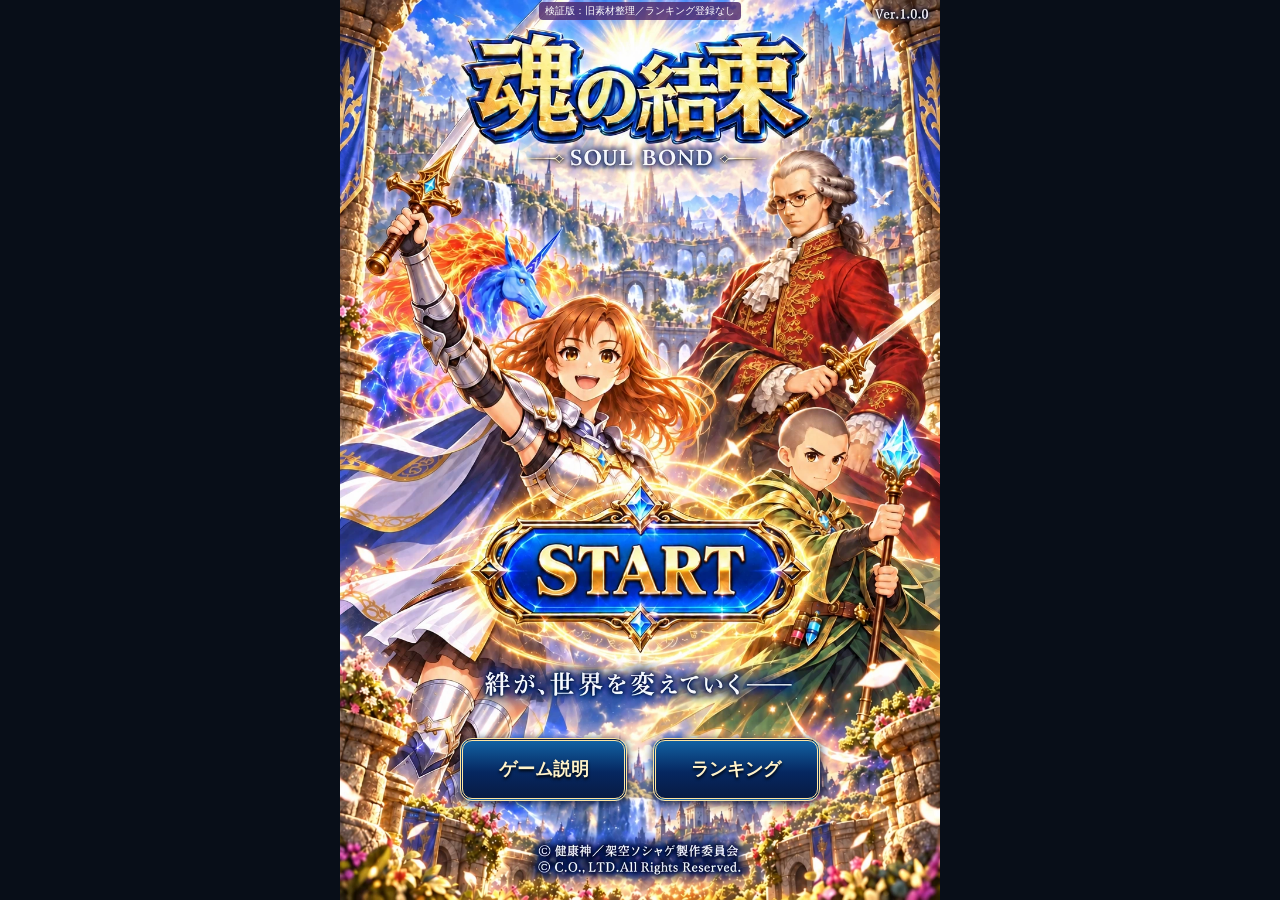
<file: preview-cleanup/index.html>
<!doctype html><html lang="ja"><head><base href="../"><meta name="robots" content="noindex,nofollow"><meta charset="utf-8"><meta name="viewport" content="width=device-width,initial-scale=1,maximum-scale=1,user-scalable=no,viewport-fit=cover"><meta name="apple-mobile-web-app-capable" content="yes"><title>魂の結束｜旧素材整理・検証版</title><style>*{box-sizing:border-box;-webkit-user-select:none;user-select:none;-webkit-touch-callout:none}html,body{-webkit-text-size-adjust:100%;text-size-adjust:100%;margin:0;width:100%;height:100%;overflow:hidden;background:#0b1020;color:#fff;font-family:-apple-system,BlinkMacSystemFont,"Segoe UI",sans-serif;touch-action:none;overscroll-behavior:none}body{position:fixed;inset:0}canvas{position:fixed;inset:0;width:100%;height:100%;touch-action:none}.hud{position:fixed;z-index:5;top:calc(8px + env(safe-area-inset-top));left:8px;right:8px;display:flex;gap:6px;pointer-events:none}.pill{background:#0009;border:1px solid #ffffff33;border-radius:11px;padding:7px 9px;font-weight:800;font-size:12px;white-space:nowrap}.hp{flex:1}.bar{height:10px;border:1px solid #00ff00;margin-top:4px;background:#ffffff22;border-radius:8px;overflow:hidden}.fill{height:100%;background:#00ff00}.stop{pointer-events:auto;background:#101a2ddd;color:#fff;border:1px solid #ffffff55;border-radius:11px;padding:7px 10px;font-weight:900}.controls{position:fixed;z-index:5;left:6px;right:6px;bottom:calc(6px + env(safe-area-inset-bottom));display:flex;justify-content:space-between;align-items:end}.btn{background:#101a2ddd;color:#fff;border:1px solid #ffffff55;border-radius:16px;font-weight:800;touch-action:none;-webkit-tap-highlight-color:transparent}.iconbtn{width:min(118px,calc((100vw - 24px)/3));height:min(118px,calc((100vw - 24px)/3));padding:0;overflow:hidden;position:relative;background:#101a2ddd}.iconbtn img{position:absolute;width:225%;height:225%;max-width:none;left:50%;top:50%;transform:translate(-50%,-50%);object-fit:contain;pointer-events:none;-webkit-user-drag:none;filter:hue-rotate(180deg) saturate(.72) brightness(1.08)}.iconbtn::after{content:'';position:absolute;inset:0;background:#fff;opacity:0;pointer-events:none}.iconbtn.flash::after{animation:tapFlash .32s ease-out}@keyframes tapFlash{0%{opacity:0}18%{opacity:.78}48%{opacity:.12}72%{opacity:.58}100%{opacity:0}}.skills{display:flex;gap:6px}.skill-ring{position:absolute;inset:0;width:100%;height:100%;z-index:3;pointer-events:none;overflow:visible}.ring-track,.ring-fill{fill:none;stroke-width:5}.ring-track{stroke:#07101ee6;stroke-width:8}.ring-fill{stroke:#8be9ff;stroke-linecap:butt;stroke-dasharray:100;stroke-dashoffset:0}#g2{stroke:#ffd87a}.iconbtn[aria-disabled="true"] .ring-fill{opacity:.65}.ov{position:fixed;z-index:10;inset:0;display:flex;align-items:center;justify-content:center;background:#020610e9;padding:24px;text-align:center}.hide{display:none}.card{max-width:400px}.card h1,.card h2{margin:0 0 16px}.title{font-size:36px;letter-spacing:.12em;text-shadow:0 3px 16px #000}.big{padding:13px 24px;font-size:17px}.result{line-height:1.8}#actionName{position:fixed;z-index:6;top:40%;left:50%;transform:translate(-50%,-50%);font-size:20px;font-weight:900;color:#fff;text-shadow:0 2px 5px #000,0 0 10px #000;pointer-events:none;opacity:0;transition:opacity .06s;white-space:nowrap}.moveArrow{font-size:42px!important}.finish-stat{display:none}.hud{top:calc(12px + env(safe-area-inset-top));gap:8px}.pill{backdrop-filter:blur(10px);border-color:#d1e7dd40;background:#102722cc}.controls{padding:12px 6px 6px;background:linear-gradient(transparent,#071a24dd);gap:8px}.iconbtn{border:1px solid #d7cc9555;box-shadow:0 5px 20px #0008;border-radius:16px}.ov{background:linear-gradient(#06171988,#06131ff2)}.title{color:#fff0cc;font-family:serif}.subtitle{font-size:10px;letter-spacing:.2em;color:#cfc395}.instructions{font-size:13px;color:#d0dcd7;line-height:2;margin:26px 0}.big{background:linear-gradient(135deg,#395f54,#183d38);border-color:#b7c59788;min-width:160px}.stop{background:#142a26dd}#actionName{padding:4px 16px;background:linear-gradient(90deg,transparent,#102631cc,transparent);font-family:serif}.iconbtn[aria-disabled="true"] img{opacity:.4}#actionName{z-index:6;transition:none;background:none;padding:0;text-shadow:0 2px 4px #000;max-width:150px}#actionName.nameplate{width:104px;height:58px;text-shadow:none}#actionName.nameplate img{display:block;width:100%;height:100%;object-fit:fill;clip-path:polygon(0 0,15% 6%,85% 6%,100% 0,94% 25%,94% 75%,100% 100%,85% 94%,15% 94%,0 100%,6% 75%,6% 25%);pointer-events:none}.instructions{max-width:340px}.extracted-plate{display:block;background-repeat:no-repeat;clip-path:polygon(0 0,15% 6%,85% 6%,100% 0,94% 25%,94% 75%,100% 100%,85% 94%,15% 94%,0 100%,6% 75%,6% 25%);pointer-events:none}#actionName.nameplate{width:88px;height:32px;padding:0;max-width:none;filter:none;border:1px solid rgba(220,225,199,.32);border-radius:6px;background:rgba(13,34,29,.84);box-shadow:0 2px 7px rgba(0,0,0,.18);-webkit-backdrop-filter:blur(5px);backdrop-filter:blur(5px)}.plaque-name{position:absolute;inset:0;display:flex;align-items:center;justify-content:center;color:#f3efd9;font-family:"Hiragino Kaku Gothic ProN","Yu Gothic",sans-serif;font-size:16px;font-weight:600;letter-spacing:.08em;text-shadow:none;padding-left:.08em}

/* Single-character reference layout: open playfield, compact bottom HUD. */
:root{--dock-bottom:calc(32px + max(12px, env(safe-area-inset-bottom)));--skill-size:min(20vw,82px,15vh)}
.hud{inset:0;display:block;pointer-events:none}
.hud .pill{position:absolute;padding:4px 9px;font-size:12px}
.hud .timer{top:calc(12px + env(safe-area-inset-top));left:50%;transform:translateX(-50%);border-radius:20px;min-width:72px;text-align:center}
.hud .kill-stat{top:calc(46px + env(safe-area-inset-top));left:50%;transform:translateX(-50%);font-size:10px;background:#10272280;padding:2px 7px}
.hud .hp{left:29%;bottom:calc(var(--dock-bottom) + var(--skill-size) + 6px);width:46%;padding:0;background:transparent;border:0;box-shadow:none;backdrop-filter:none;font-size:11px;text-shadow:0 1px 3px #000}
.hp #hp{float:right}.hp .bar{height:8px;margin-top:2px;border-radius:2px;box-shadow:0 1px 4px #000b}
.hero-portrait{position:fixed;left:7%;bottom:calc(var(--dock-bottom) + var(--skill-size)*.64);width:min(18vw,72px,14vh);aspect-ratio:1;border:2px solid #bba666;border-radius:50%;overflow:hidden;background:radial-gradient(ellipse,#547f6b,#172824);box-shadow:0 2px 6px #0009;pointer-events:none}
.hero-portrait img{width:100%;height:100%;object-fit:cover;object-position:50% 14%;transform:scale(1.5);transform-origin:50% 20%}
.hud .stop{position:absolute;right:12px;top:calc(10px + env(safe-area-inset-top));width:44px;height:36px;padding:0;border-radius:50%;font-size:10px;border-color:#c3b076;background:#394b31e8}
.controls{left:29%;right:3%;bottom:var(--dock-bottom);padding:0;background:none;gap:5px;justify-content:flex-start;align-items:center}
.controls .iconbtn{width:var(--skill-size);height:var(--skill-size);flex:none;border-radius:6px;border:2px solid #c1ae71;box-shadow:0 2px 5px #0008}
.skills{gap:5px}
@media(max-height:500px){.hud .hp{bottom:calc(var(--dock-bottom) + var(--skill-size) + 4px)}}

#gameViewport{position:fixed;inset:0 auto auto 0;width:100%;height:100vh;height:100dvh;overflow:hidden}#gameViewport>canvas,#gameViewport>.hud,#gameViewport>.controls,#gameViewport>.ov,#gameViewport>#actionName,.hero-portrait{position:absolute}

#result{display:block;padding:18px 12px calc(26px + env(safe-area-inset-bottom));overflow-y:auto;overscroll-behavior:contain;touch-action:pan-y;background:radial-gradient(ellipse at 50% 10%,#887d45aa,transparent 55%),repeating-linear-gradient(125deg,#413b22 0 8px,#27271c 9px 25px,#635532 26px 28px,#242319 29px 45px);color:#625547}
#result.hide{display:none}
#result *{touch-action:pan-y}
.quest-results{max-width:430px;margin:0 auto;text-align:center;font-family:Georgia,"Yu Mincho",serif}
.quest-ribbon{position:relative;margin:12px 12px 26px;padding:9px 12px;background:linear-gradient(#ec2920,#9c0909);border:3px ridge #ddb243;box-shadow:0 3px 0 #5e320c;color:#fff7db;font:900 23px sans-serif;clip-path:polygon(0 10%,15% 10%,18% 0,82% 0,85% 10%,100% 10%,96% 100%,4% 100%)}
.previous-score{position:relative;margin:0 14% 24px;background:#fff1e5;border:3px double #bc9634;box-shadow:0 2px 6px #000a}
.previous-score>span{position:absolute;left:50%;top:-15px;transform:translateX(-50%);white-space:nowrap;color:#fff6d5;font:700 13px sans-serif;text-shadow:1px 1px 2px #211507,-1px -1px 2px #211507}
.previous-score>strong{display:block;padding:8px 0;font-size:24px}
#newRecord{position:absolute;right:0;bottom:-17px;color:#fff05a;font:700 10px sans-serif;white-space:nowrap}
.result-paper{position:relative;padding:24px 20px 15px;background:linear-gradient(100deg,#f4e3d2,#fff4ec 50%,#f0decb);border:4px double #c0a061;outline:1px solid #f9ddb0;box-shadow:0 5px 12px #0008;text-align:left}
.score-heading{position:absolute;left:3%;width:94%;top:-19px;margin:0;padding:5px 0;border:3px ridge #d0a037;background:linear-gradient(#a76905,#865200);color:#fff2d2;font:bold 14px sans-serif;text-align:center}
.score-section{margin:0 0 15px}
.score-section h3{position:relative;margin:0 0 6px;padding:0 0 3px 16px;border-bottom:1px solid #968b7f;font-size:15px;font-weight:900;line-height:1.3}
.score-section h3::before{content:'◇';position:absolute;left:0;color:#b48d00}
.score-columns{display:grid;grid-template-columns:1fr 1fr;gap:5px}
.score-columns label{display:block;font:700 10px sans-serif;white-space:nowrap;margin-bottom:3px}
.score-columns>div:last-child label{color:#a28500}
.score-columns strong{display:block;background:#88745f;color:#fff8e8;border-radius:3px;padding:2px 5px;font-size:20px;font-weight:700;line-height:1.05}
.score-columns .score-value{background:#af8900;border:1px solid #e8ce42;color:#fffbc7}
.group-evaluation{text-align:center;margin:9px 0 18px;font:700 11px sans-serif}
.group-evaluation span{display:block}
.group-evaluation b{display:block;margin:4px 0 0;font:italic 900 25px Georgia,serif;color:#e0fff4;text-shadow:1px 1px #291034,-1px -1px #291034,2px 2px #7347b2,-2px 1px #20a786}
.group-evaluation small{display:block;font-size:10px;color:#473322}
.total-score{position:relative;border:6px double #e1b614;border-radius:40px;background:linear-gradient(#563807,#281609);text-align:center;margin:22px 6% 0;padding:8px;color:#fff329;box-shadow:0 1px 0 #503100}
.total-score span{position:absolute;top:-20px;left:50%;transform:translateX(-50%);white-space:nowrap;color:#fff8da;font:900 17px sans-serif;text-shadow:1px 1px 2px #392304,-1px -1px 2px #392304}
.total-score strong{font-size:27px;line-height:1}
.result-ok{display:block;margin:24px auto 0;min-width:150px;padding:11px 25px;border:5px double #835906;border-radius:10px;background:linear-gradient(#fff778,#ffe34c);box-shadow:0 0 0 2px #e9c54d;color:#4b3b1c;font:bold 23px sans-serif;touch-action:manipulation}
@media(max-height:700px){#result{padding-top:8px}.quest-ribbon{margin-top:0;margin-bottom:22px;font-size:20px;padding:6px}.previous-score{margin-bottom:23px}.previous-score>strong{font-size:21px;padding:4px}.result-paper{padding:20px 14px 10px}.score-section{margin-bottom:10px}.group-evaluation{margin:6px 0 10px}.score-section h3{font-size:13px}.score-columns strong{font-size:18px}.result-ok{margin-top:17px;padding:7px 24px}}

html,body,#gameViewport{touch-action:pan-y}
/* Entire results sheet, including OK, is fitted into the visible viewport. */
#result{padding:0;overflow:hidden;touch-action:none}
#result *{touch-action:none}
.quest-results{position:absolute;left:50%;top:50%;width:calc(100% - 24px);max-width:420px;margin:0;transform:translate(-50%,-50%);transform-origin:center}
.quest-ribbon{margin:0 10px 20px;padding:5px 10px;font-size:20px}
.previous-score{margin:0 14% 22px}
.previous-score>strong{padding:3px 0;font-size:21px}
.result-paper{padding:20px 14px 10px}
.score-section{margin:0 0 8px}
.score-section h3{font-size:14px;margin-bottom:4px;padding-bottom:2px}
.score-columns label{font-size:10px;margin-bottom:2px}
.score-columns strong{font-size:19px;padding:2px 5px}
.group-evaluation{margin:5px 0 8px;display:flex;align-items:center;justify-content:center;gap:8px;font-size:10px}
.group-evaluation b{margin:0;font-size:23px}
.total-score{margin-top:20px;padding:6px}
.total-score strong{font-size:25px}
.result-ok{margin:14px auto 0;padding:7px 24px;font-size:21px;min-width:140px}
#intro{padding:0;background:#080e18}#intro #start{display:block;width:100%;height:100%;padding:0;border:0;background:transparent;cursor:pointer;touch-action:manipulation}#intro #start img{display:block;width:100%;height:100%;object-fit:contain;pointer-events:none;-webkit-user-drag:none}
.controls{display:grid;grid-template-columns:repeat(3,minmax(0,1fr));gap:5px}.controls .skills{display:contents}.controls .iconbtn{width:100%;height:auto;aspect-ratio:1;min-width:0}.controls .iconbtn img{object-fit:fill}
#guard img{width:175.385%;height:311.795%;}
#s1 img{width:142.997%;height:254.216%;}
#s2 img{width:165.151%;height:293.602%;}
.result-notes{display:flex;justify-content:center;align-items:center;flex-wrap:wrap;gap:4px 12px;margin:12px 0 0;text-align:center}.result-notes p{margin:0;font-size:clamp(10px,2.9vw,12px);color:#59482f;text-align:center;white-space:nowrap}.boss-hud{position:absolute;top:calc(70px + env(safe-area-inset-top));left:50%;transform:translateX(-50%);background:#421918e8;border:1px solid #d8ab67;border-radius:8px;padding:5px 14px;font-weight:bold;font-size:13px;white-space:nowrap}
.cinematic .controls,.cinematic .hero-portrait,.cinematic .hp{opacity:0;pointer-events:none}.controls,.hero-portrait,.hp{transition:opacity .35s}
#result:not(.hide){animation:resultReveal .45s ease-out}@keyframes resultReveal{from{opacity:0}to{opacity:1}}

/* Four-button layout; user's written left-bottom placement takes precedence. */
:root{--dock-bottom:calc(24px + max(12px,env(safe-area-inset-bottom)));--skill-size:min(21vw,86px,17vh)}
.controls{left:5%;right:3%;display:grid;grid-template-columns:repeat(3,1fr) 1.16fr;gap:6px;align-items:end}
.controls .skills{display:contents}
.hud .hp{left:29%;width:46%;bottom:calc(var(--dock-bottom) + var(--skill-size) + 8px)}
.hero-portrait{left:auto;right:3%;width:min(18vw,78px,16vh);bottom:calc(var(--dock-bottom) + var(--skill-size) + 54px)}
.controls #ultimate{position:relative;display:flex;flex-direction:column;align-items:center;justify-content:center;gap:2px;border:3px double #ffdb72;background:radial-gradient(circle at 50% 35%,#65419b,#21123d 65%,#100d22);color:#fff3bc;overflow:hidden;text-shadow:0 1px 3px #000}
.ultimate-mark{font-size:clamp(15px,5vw,23px);font-family:serif;font-weight:900;line-height:1}
.ultimate-name{font-size:clamp(8px,2.5vw,12px);line-height:1.15}
.ultimate-meter{display:block;width:83%;height:5px;background:#100d22;border:1px solid #bb944b;border-radius:3px;overflow:hidden}
#ultimateFill{display:block;height:100%;width:100%;background:linear-gradient(90deg,#dc8bff,#fff184)}
#ultimateValue{font-size:9px;line-height:1;color:#ffe894}
#ultimate[aria-disabled="true"]{filter:saturate(.45)}
@media(max-height:500px){.controls{left:12%;right:12%;grid-template-columns:repeat(3,1fr) 1.16fr;max-width:330px;margin:auto}.ultimate-mark{font-size:15px}.ultimate-name{font-size:8px}.hero-portrait{bottom:calc(var(--dock-bottom) + 110px)}}
/* Reference order: guard, water, earth, ultimate on the right. */
.controls #ultimate{padding:0;border:0;border-radius:3px;background:#171030;display:block}
.controls #ultimate img{inset:0;width:100%;height:100%;transform:none;object-fit:contain;filter:none}
#ultimateFill{stroke:#e8c4ff;stroke-width:4;fill:none}

#actionName.ultimate-nameplate{max-width:92vw;width:max-content;padding:0;background:none;text-align:center;line-height:1.2;isolation:isolate;filter:none;}
#actionName.ultimate-nameplate::before,#actionName.ultimate-nameplate::after{content:none;display:none;}
#actionName.ultimate-nameplate .ultimate-title{display:block;color:#ffe29b;font-family:'Hiragino Mincho ProN','Yu Mincho',serif;font-size:clamp(19px,5.6vw,27px);font-weight:900;letter-spacing:.035em;-webkit-text-stroke:.6px #36162e;paint-order:stroke fill;text-shadow:0 2px 2px #190d24,1px 0 1px #190d24,-1px 0 1px #190d24;animation:ultimateTitleReveal .14s ease-out both;}
@keyframes ultimateTitleReveal{from{transform:translateY(4px);opacity:0}to{transform:translateY(0);opacity:1}}

#intro .title-stage{position:relative;height:min(100%,150vw);aspect-ratio:2/3;max-width:100%}.title-art{display:block;width:100%;height:100%;pointer-events:none}
#intro #start{position:absolute;left:20%;top:56%;width:60%;height:16%;border-radius:35%;background:transparent}
#intro #start:focus-visible,.title-menu-button:focus-visible{outline:3px solid white;outline-offset:3px}
.title-menu{position:absolute;left:20%;right:20%;top:82%;height:7%;display:flex;gap:7%}
.title-menu-button{flex:1;min-width:0;border:3px double #ffe5a1;border-radius:12px;background:linear-gradient(#1261a2,#062760 55%,#081b43);box-shadow:0 2px 8px #061537;color:#fff3ca;font-weight:800;font-size:min(3.5vw,2.333vh,18px);font-family:-apple-system,BlinkMacSystemFont,"Hiragino Kaku Gothic ProN","Noto Sans",sans-serif;white-space:nowrap;line-height:1.2;padding:0 4px;display:flex;align-items:center;justify-content:center;-webkit-appearance:none;appearance:none;text-shadow:0 2px 3px #000;touch-action:manipulation;cursor:pointer}
#titlePanel{z-index:20;background:#06111eea;padding:18px}#titlePanel .title-panel-card{width:min(100%,440px);max-height:100%;overflow:auto;overscroll-behavior:contain;touch-action:pan-y;background:linear-gradient(#173549,#091d32);border:1px solid #c9ae69;border-radius:16px;padding:24px 20px;color:#f6efd9;text-align:left;box-shadow:0 12px 40px #0008}
.title-panel-card h2{text-align:center;color:#ffdda0;margin:0 0 20px;font-family:serif}.title-panel-card h3{color:#c6e8ff;margin:18px 0 6px;font-size:16px}.title-panel-card p,.title-panel-card li{line-height:1.7;font-size:14px}.title-panel-card ul{padding-left:20px}.title-panel-card .big{display:block;margin:22px auto 0;touch-action:manipulation}.rank-table{width:100%;border-collapse:collapse;font-size:13px}.rank-table th,.rank-table td{padding:10px 4px;border-bottom:1px solid #ffffff25;text-align:right}.rank-table th:first-child,.rank-table td:first-child{text-align:left}.rank-note{color:#b7c8d7}

#guidePanel{z-index:21;padding:12px;flex-direction:column;gap:8px;background:#040e1cf5}
.guide-stage{position:relative;height:min(calc(100% - 58px),calc((100vw - 24px)*1.5));aspect-ratio:2/3;max-width:100%;flex-shrink:0}
#guideImage{display:block;width:100%;height:100%;object-fit:contain;pointer-events:none}
.guide-arrow{position:absolute;bottom:2%;width:18%;height:9%;min-height:40px;border:0;background:transparent;cursor:pointer;touch-action:manipulation;border-radius:10px}.guide-prev{left:1%}.guide-next{right:1%}.guide-arrow:focus-visible{outline:3px solid #fff1a8;outline-offset:-3px}
.guide-exit{height:44px;min-height:44px;min-width:210px;max-width:100%;padding:8px 22px;border:2px solid #dfc27b;border-radius:10px;background:linear-gradient(#215183,#0a2449);color:#fff0cb;font-size:16px;touch-action:manipulation;cursor:pointer}
[hidden]{display:none!important}.sr-only{position:absolute;width:1px;height:1px;padding:0;margin:-1px;overflow:hidden;clip:rect(0,0,0,0);white-space:nowrap;border:0}

#scoreEntry{z-index:30;background:#06111ef2;padding:18px;touch-action:pan-y}
.entry-card{width:min(100%,380px);max-height:100%;overflow:auto;background:#173549;border:2px solid #d4b46f;border-radius:14px;padding:20px;text-align:left;touch-action:pan-y}
.entry-card h2{font-size:20px;margin:0 0 14px}.entry-card label{display:block;margin:12px 0 5px}
#playerName{display:block;width:100%;padding:12px;border:1px solid #cbbd93;border-radius:8px;background:#fff;color:#172235;font-size:16px;-webkit-user-select:text;user-select:text;touch-action:manipulation}
.entry-card button{padding:10px 18px;font-size:16px;margin:12px 8px 0 0;touch-action:manipulation}.entry-card button:disabled{opacity:.6}#entryStatus{font-size:14px;line-height:1.6;min-height:1.6em}
#registerScore{display:block;margin:12px auto 0;padding:10px 14px;border:2px solid #d4b46f;border-radius:10px;background:#143d65;color:#fff5d7;font-size:15px;touch-action:manipulation}

#titlePanel{background:radial-gradient(ellipse at top,#592512ee,#160f16f5);padding:12px}
#titlePanel .title-panel-card{width:min(100%,480px);padding:4px 8px;background:repeating-linear-gradient(90deg,#8f1720 0,#ac2028 12%,#8f1720 24%);border:5px double #e7c769;border-radius:12px;box-shadow:0 0 0 2px #513616,0 12px 40px #0009;color:#fff5d8}
#titlePanel .title-panel-card{display:flex;flex-direction:column;overflow:hidden;min-height:0}
#titlePanelHeading{flex:none;margin:0 0 4px;padding:1px 0;border-top:0;border-bottom:1px solid #eaca76;line-height:1.25;color:#fff3ba;font-size:20px;letter-spacing:.1em;text-shadow:0 2px 2px #381408}
#titlePanelBody{flex:1 1 auto;min-height:0;overflow-y:auto;overscroll-behavior:contain;touch-action:pan-y;-webkit-overflow-scrolling:touch}
#titlePanel #titlePanelClose{flex:none;min-height:30px;width:104px;min-width:0;font-size:14px;line-height:1.2;padding:4px 12px;margin:4px auto 0;border-radius:12px}
.gold{--metal:#f4d45d;--band:linear-gradient(100deg,#90700b,#d8b52a,#a67e0d)}.silver{--metal:#dde6ef;--band:linear-gradient(100deg,#596570,#a8b5bf,#606e7a)}.bronze{--metal:#dfa477;--band:linear-gradient(100deg,#774223,#bb8051,#8d5130)}.standard{--band:linear-gradient(100deg,#6b3622,#88482c)}
.rank-cup{width:32px;height:28px;flex:none;background-image:url('assets/ranking-cups-v1.webp');background-size:300% 114%;background-repeat:no-repeat}.cup-gold{background-position:0 50%}.cup-silver{background-position:50% 50%}.cup-bronze{background-position:100% 50%}.rank-medal{font-family:"Apple Color Emoji","Segoe UI Emoji","Noto Color Emoji",sans-serif;font-size:13px;flex:none;line-height:1}
#titlePanel .rank-note{text-align:center;color:#fff0c5;font-size:11px;line-height:1.4;margin:0 0 6px}.rank-empty{text-align:center;padding:24px 10px;color:#fff2d5}
.shared-ranking{list-style:none;padding:0;margin:0}.shared-ranking .rank-card{margin:0 0 4px;padding:0;border:3px double #d9b75c;border-radius:7px;background:#f7eee1;box-shadow:0 3px 7px #340f13aa;line-height:1.4;color:#514231;overflow:hidden}
.rank-card-header{container-type:inline-size;display:flex;align-items:center;gap:6px;min-height:28px;padding:1px 7px;background:var(--band);border-bottom:1px solid #967737;color:#fff8df;text-shadow:0 1px 2px #382510}
.rank-position{font-family:serif;font-size:18px;line-height:1.15;font-weight:800;white-space:nowrap;flex:none}.rank-name{min-width:0;flex:1;white-space:nowrap;font-weight:700;font-size:clamp(8px,calc((100cqw - 86px) / var(--name-length)),17px);line-height:1.4}
.rank-score-row{display:flex;align-items:center;gap:6px;min-height:28px;padding:1px 7px;background:linear-gradient(#fff8ec,#f1e5d0)}.rank-detail-button{cursor:pointer;touch-action:manipulation}.rank-detail-button:focus-visible{outline:3px solid #1e67ae;outline-offset:1px}
.rank-score-label{font-size:clamp(9px,2.7vw,12px);font-weight:700;white-space:nowrap;margin-right:auto}.rank-honor{font-size:14px}.rank-total{font-family:Georgia,serif;font-size:clamp(14px,4.2vw,19px);white-space:nowrap;text-align:right}.rank-detail-button{flex:none;display:flex;align-items:center;justify-content:center;gap:3px;min-height:24px;padding:1px 6px;border:1px solid #b39955;border-radius:5px;background:linear-gradient(#fff7db,#e8d5a6);font-size:12px;font-weight:700;color:#62441d}.rank-detail-button:before{content:'▸'}.rank-detail-button[aria-expanded="true"]:before{content:'▾'}
.rank-detail-body{padding:4px 10px 10px;border-top:1px solid #c9b99d}.rank-breakdown{width:100%;border-collapse:collapse;font-size:11px;margin-top:8px}.rank-breakdown th,.rank-breakdown td{padding:7px 2px;text-align:right;border-bottom:1px solid #c9b99d}.rank-breakdown th:first-child{text-align:left}.rank-detail-body p{font-size:12px;margin:8px 0}
.rank-refresh,#titlePanelClose{padding:9px 18px;margin-top:14px;touch-action:manipulation;background:linear-gradient(#f6dfa0,#d1a542);border:2px solid #fff0ad;color:#463016;font-weight:800;box-shadow:0 2px 4px #40151666}
.guide-count{position:absolute;left:38%;width:24%;bottom:4.2%;height:4.7%;display:flex;align-items:center;justify-content:center;background:#061827;color:#fff1c3;font-family:Georgia,serif;font-size:min(5vw,3.33vh,28px);pointer-events:none}
.guide-arrow span{position:absolute;inset:12% 24%;display:flex;align-items:center;justify-content:center;background:#061827;color:#fff1c3;font-family:Arial,sans-serif;font-size:min(9vw,6vh,48px);line-height:1}
</style><link rel="preload" as="image" href="assets/forest-trees-gpt-v1.9d6d5503daf1.webp"><link rel="preload" as="image" href="assets/forest-ground-gpt-v1.095875d20497.webp"></head><body><main id="gameViewport"><canvas id="game"></canvas><div class="hud"><div class="hero-portrait" aria-hidden="true"><img src="assets/hero.webp" alt="" draggable="false"></div><div class="pill hp">HP <span id="hp">20/20</span><div id="hpbar" class="bar"><div id="hpf" class="fill" style="width:100%"></div></div></div><div class="pill timer">TIME <span id="time">0.0</span></div><div class="pill finish-stat">FINISH <span id="fin">0</span>/60</div><div id="bossHud" class="boss-hud hide">BOSS　HP <span id="bossHp"></span></div><button id="stop" class="stop">STOP</button></div><div id="actionName"></div><div class="controls"><button id="guard" class="btn iconbtn" aria-label="防御"><img src="assets/防御.png" alt="" draggable="false"></button><div class="skills"><button id="s2" class="btn iconbtn" aria-label="大陸斬"><img src="assets/大陸斬.png" alt="" draggable="false"><svg class="skill-ring" viewBox="0 0 118 118" aria-hidden="true" focusable="false"><path class="ring-track" d="M59 5H99A14 14 0 0 1 113 19V99A14 14 0 0 1 99 113H19A14 14 0 0 1 5 99V19A14 14 0 0 1 19 5H59Z"/><path id="g2" class="ring-fill" pathLength="100" d="M59 5H99A14 14 0 0 1 113 19V99A14 14 0 0 1 99 113H19A14 14 0 0 1 5 99V19A14 14 0 0 1 19 5H59Z"/></svg></button><button id="s1" class="btn iconbtn" aria-label="水波斬"><img src="assets/水波斬.png" alt="" draggable="false"><svg class="skill-ring" viewBox="0 0 118 118" aria-hidden="true" focusable="false"><path class="ring-track" d="M59 5H99A14 14 0 0 1 113 19V99A14 14 0 0 1 99 113H19A14 14 0 0 1 5 99V19A14 14 0 0 1 19 5H59Z"/><path id="g1" class="ring-fill" pathLength="100" d="M59 5H99A14 14 0 0 1 113 19V99A14 14 0 0 1 99 113H19A14 14 0 0 1 5 99V19A14 14 0 0 1 19 5H59Z"/></svg></button></div><button id="ultimate" class="btn iconbtn ultimate" aria-label="奥義・渾身のストラッシュ：ゲージ90/90"><img src="assets/ultimate-icon-v1.png" alt="" draggable="false"><svg class="skill-ring" viewBox="0 0 118 118" aria-hidden="true" focusable="false"><path class="ring-track" d="M59 5H99A14 14 0 0 1 113 19V99A14 14 0 0 1 99 113H19A14 14 0 0 1 5 99V19A14 14 0 0 1 19 5H59Z"/><path id="ultimateFill" class="ring-fill" pathLength="100" d="M59 5H99A14 14 0 0 1 113 19V99A14 14 0 0 1 99 113H19A14 14 0 0 1 5 99V19A14 14 0 0 1 19 5H59Z"/></svg></button></div><div id="intro" class="ov"><div class="title-stage"><img class="title-art" src="assets/title-screen-v3.webp" alt="魂の結束" draggable="false"><button id="start" aria-label="ゲームを開始"></button><nav class="title-menu" aria-label="タイトルメニュー"><button id="gameHelp" class="title-menu-button">ゲーム説明</button><button id="ranking" class="title-menu-button">ランキング</button></nav></div></div><div id="titlePanel" class="ov hide" role="dialog" aria-modal="true" aria-labelledby="titlePanelHeading"><section class="title-panel-card"><h2 id="titlePanelHeading"></h2><div id="titlePanelBody"></div><button id="titlePanelClose" class="btn big">閉じる</button></section></div><div id="guidePanel" class="ov hide" role="dialog" aria-modal="true" aria-label="ゲーム説明"><div class="guide-stage"><img id="guideImage" src="assets/guide-page-1.webp" alt="ゲーム概要" draggable="false"><button id="guidePrev" class="guide-arrow guide-prev" aria-label="前のページ"><span aria-hidden="true">‹</span></button><button id="guideNext" class="guide-arrow guide-next" aria-label="次のページ"><span aria-hidden="true">›</span></button><span id="guideCount" class="guide-count" aria-hidden="true">1 / 4</span></div><button id="guideExit" class="btn guide-exit">閉じる</button><span id="guideStatus" class="sr-only" aria-live="polite"></span></div><div id="pause" class="ov hide"><div class="card"><h2>PAUSED</h2><button id="resume" class="btn big">RESUME</button></div></div><div id="result" class="ov hide" role="dialog" aria-labelledby="resultTitle"><div class="quest-results"><h2 id="resultTitle" class="quest-ribbon">クエスト結果</h2><div class="result-paper"><h3 class="score-heading">今回のスコア</h3><div id="resultText"></div><div class="total-score"><span>合計スコア</span><strong id="totalScore">0</strong></div><div class="result-notes"><p>※オーバーキル分 <span id="overkillValue">0</span></p><p>※道中タイム（秒）<span id="roadTime">0.00</span></p></div></div><button id="registerScore" type="button" hidden>名前を入力してランキング登録</button><button id="retry" class="result-ok" aria-label="OK、タイトル画面に戻る">OK</button></div></div><div id="scoreEntry" class="ov hide" role="dialog" aria-modal="true" aria-labelledby="scoreEntryHeading"><section class="entry-card"><h2 id="scoreEntryHeading">ランキング登録</h2><p>トータルスコア：<strong id="entryTotal"></strong></p><form id="scoreEntryForm"><label for="playerName">名前（1〜20文字）</label><input id="playerName" name="name" type="text" maxlength="20" autocomplete="off" enterkeyhint="send"><p>名前と記録は全プレイヤーに公開されます。</p><p id="entryStatus" role="status" aria-live="polite"></p><button id="submitScore" class="btn" type="submit">登録</button><button id="scoreEntryClose" class="btn" type="button">閉じる</button></form></section></div></main><script src="bgm.7c5b77fe1fa0.js"></script><script src="sfx.b8620bb142d6.js"></script><script src="preview-cleanup/ranking-disabled.99cfcb7fa4e2.js"></script><script src="preview-cleanup/game.6fc646ab6ff2.js"></script><div style="position:fixed;top:2px;left:50%;transform:translateX(-50%);z-index:99999;pointer-events:none;font:10px sans-serif;color:white;background:#492569cc;padding:2px 6px;border-radius:4px;white-space:nowrap">検証版：旧素材整理／ランキング登録なし</div></body></html>
</file>
